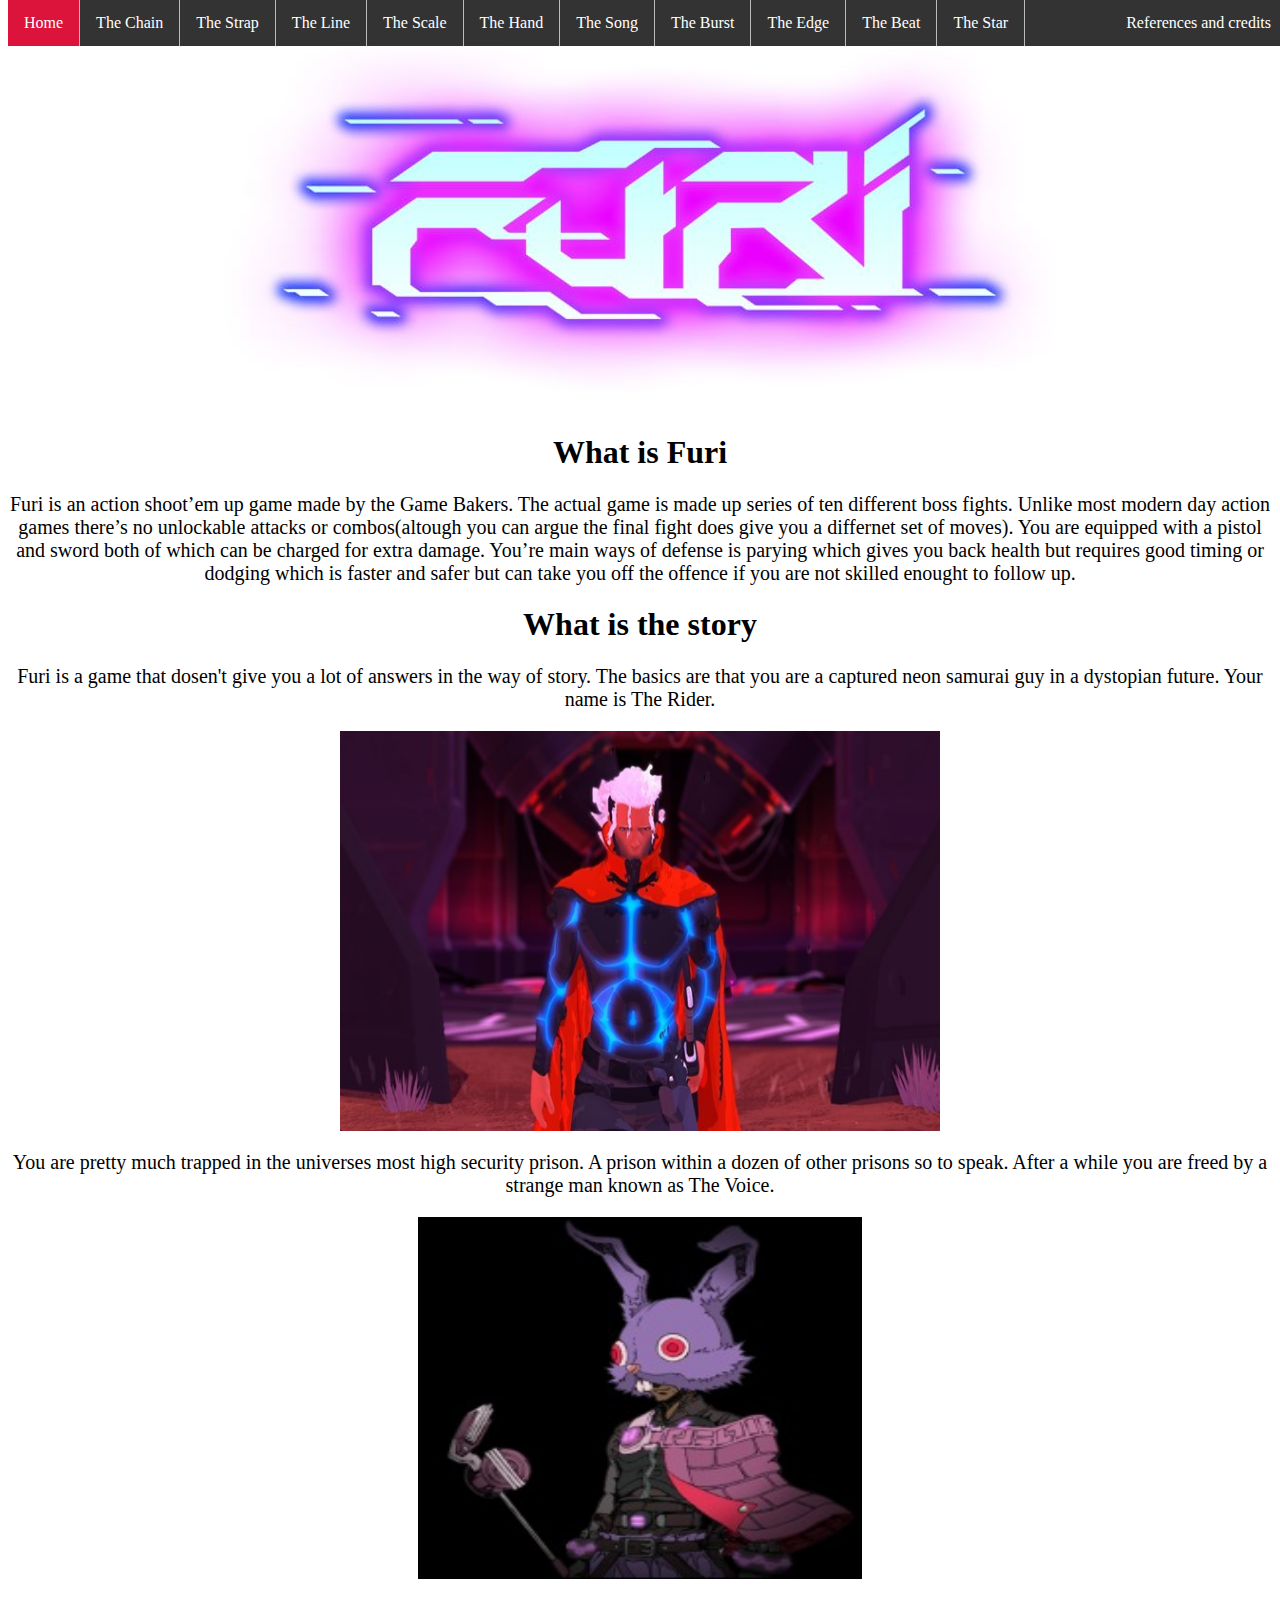
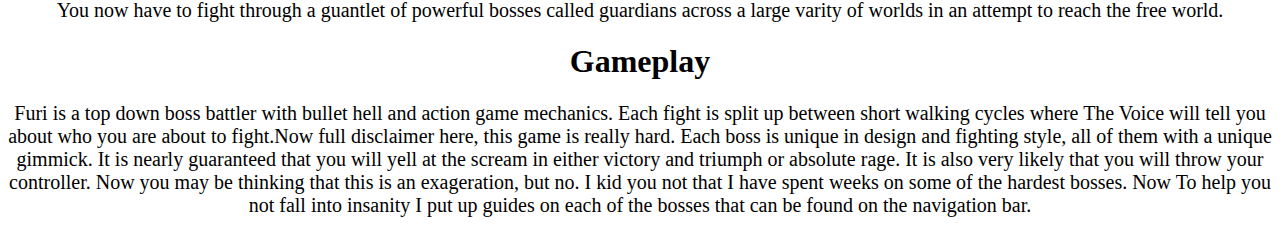
<file: basic.css/index.html>
<!doctype html>
<html>
   <head>
		<meta charset="UTF-8">
		<title>Furi</title>
		<link rel="stylesheet"href="website.css"type="text/css">
   </head>
   <body>
		<ul>
			<li><a class="active" href="index.html">Home</a></li>
			<li><a href="thechain.html">The Chain</a></li>
			<li><a href="thestrap.html">The Strap</a></li>
			<li><a href="theline.html">The Line</a></li>
			<li><a href="thescale.html">The Scale</a></li>
			<li><a href="thehand.html">The Hand</a></li>
			<li><a href="thesong.html">The Song</a></li>
			<li><a href="theburst.html">The Burst</a></li>
			<li><a href="theedge.html">The Edge</a></li>
			<li><a href="thebeat.html">The Beat</a></li>
			<li><a href="thestar.html">The Star</a></li>
			<li id="float"><a href="refernces.html">References and credits</a></li>
		</ul>	
		<p>
		<img class="center" src="images/titlelogo.jpg">
		</p>
		<h1> What is Furi</h1>
		<p> 
		Furi is an action shoot&rsquo;em up game made by the Game Bakers. The actual game is made up series of ten different boss fights. Unlike most modern day action games there&rsquo;s no unlockable attacks or combos&#40;altough you can argue the final fight does give you a differnet set of moves&#41;. You are equipped with a pistol and sword both of which can be charged for extra damage. You&rsquo;re main ways of defense is parying which gives you back health but requires good timing or dodging which is faster and safer but can take you off the offence if you are not skilled enought to follow up. 
		</p>
		<h1> What is the story</h1>
		<p> 
		Furi is a game that dosen't give you a lot of answers in the way of story. The basics are that you are a captured neon samurai guy in a dystopian future. Your name is The Rider.
		</p>
		<img class="center" src="images/therider.jpg" width="600" height="400" alt="The Rider is a regular sized man with white hair and tanned skin. He has a large red cape pinned together at the neck. Everything except his hands,feet and head are most likely robotic and glow with energy depending on your condition. He has a large katana strapped at his waist and large baggy black pants">
		<p>
		You are pretty much trapped in the universes most high security prison. A prison within a dozen of other prisons so to speak. After a while you are freed by a strange man known as The Voice.
		</p>
		<img class="center" src="images/thevoice.jpg" width="444" height="362" alt="The Voice is a very short man who wears a giant purple rabbit head that covers his head. His body and clothes are exactly like Rider except his pants and cape is purple and his cape only covers his left shoulder. He carries a large microphone with him everywhere">
		<p>
		You now have to fight through a guantlet of powerful bosses called guardians across a large varity of worlds in an attempt to reach the free world.
		</P>
		<h1>Gameplay</h1>
		<p>
		Furi is a top down boss battler with bullet hell and action game mechanics. Each fight is split up between short walking cycles where The Voice will tell you about who you are about to fight.Now full disclaimer here, this game is really hard. Each boss is unique in design and fighting style, all of them with a unique gimmick. It is nearly guaranteed that you will yell at the scream in either victory and triumph or absolute rage. It is also very likely that you will throw your controller. Now you may be thinking that this is an exageration, but no. I kid you not that I have spent weeks on some of the hardest bosses. Now To help you not fall into insanity I put up guides on each of the bosses that can be found on the navigation bar. 
		</p>
   </body>
</html>
</file>
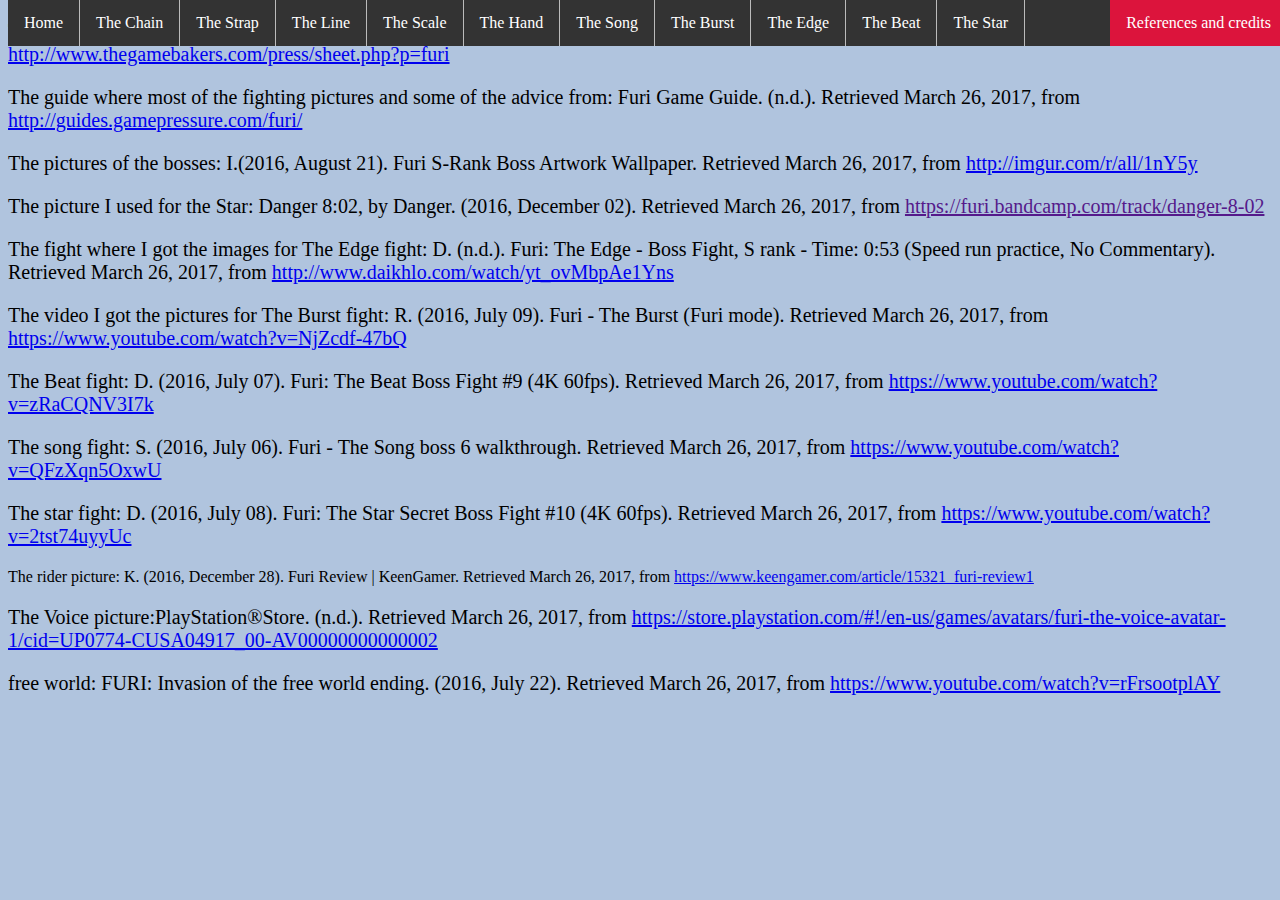
<file: basic.css/refernces.html>
<!doctype html>
<html>
   <head>
		<meta charset="UTF-8">
		<title>Furi</title>
		<link rel="stylesheet"href="website3.css"type="text/css">
   </head>
   <body>
		<ul style="list-style-type:none">
			<li><a href="index.html">Home</a></li>
			<li><a href="thechain.html">The Chain</a></li>
			<li><a href="thestrap.html">The Strap</a></li>
			<li><a href="theline.html">The Line</a></li>
			<li><a href="thescale.html">The Scale</a></li>
			<li><a href="thehand.html">The Hand</a></li>
			<li><a href="thesong.html">The Song</a></li>
			<li><a href="theburst.html">The Burst</a></li>
			<li><a href="theedge.html">The Edge</a></li>
			<li><a href="thebeat.html">The Beat</a></li>
			<li><a href="thestar.html">The Star</a></li>
			<li id="float"><a class="active" href="refernces.html">References and credits</a></li>
		</ul>
		<p>
		The official website for Furi and the site some of the gifs came from: (n.d.). Retrieved March 26, 2017, from <a href="http://www.thegamebakers.com/press/sheet.php?p=furi">http://www.thegamebakers.com/press/sheet.php?p=furi</a>
		</p>
		<p>
		The guide where most of the fighting pictures and some of the advice from: Furi Game Guide. (n.d.). Retrieved March 26, 2017, from <a href="http://guides.gamepressure.com/furi/">http://guides.gamepressure.com/furi/</a>
		</p>
		<p>
		The pictures of the bosses: I.(2016, August 21). Furi S-Rank Boss Artwork Wallpaper. Retrieved March 26, 2017, from <a href="http://imgur.com/r/all/1nY5y">http://imgur.com/r/all/1nY5y</a>
		</p>
		<p>
		The picture I used for the Star: Danger 8:02, by Danger. (2016, December 02). Retrieved March 26, 2017, from <a href "https://furi.bandcamp.com/track/danger-8-02">https://furi.bandcamp.com/track/danger-8-02</a>
		</p>
		<p>
		The fight where I got the images for The Edge fight: D. (n.d.). Furi: The Edge - Boss Fight, S rank - Time: 0:53 (Speed run practice, No Commentary). Retrieved March 26, 2017, from <a href="http://www.daikhlo.com/watch/yt_ovMbpAe1Yns">http://www.daikhlo.com/watch/yt_ovMbpAe1Yns</a>
		</p>
		<p>
		The video I got the pictures for The Burst fight: R. (2016, July 09). Furi - The Burst (Furi mode). Retrieved March 26, 2017, from <a href="https://www.youtube.com/watch?v=NjZcdf-47bQ">https://www.youtube.com/watch?v=NjZcdf-47bQ</a>
		</p>
		<p>
		The Beat fight: D. (2016, July 07). Furi: The Beat Boss Fight #9 (4K 60fps). Retrieved March 26, 2017, from <a href="https://www.youtube.com/watch?v=zRaCQNV3I7k">https://www.youtube.com/watch?v=zRaCQNV3I7k</a>
		</p>
		<p>
		The song fight: S. (2016, July 06). Furi - The Song boss 6 walkthrough. Retrieved March 26, 2017, from <a href="https://www.youtube.com/watch?v=QFzXqn5OxwU">https://www.youtube.com/watch?v=QFzXqn5OxwU</a>
		</p>
		<p>
		The star fight: D. (2016, July 08). Furi: The Star Secret Boss Fight #10 (4K 60fps). Retrieved March 26, 2017, from <a href="https://www.youtube.com/watch?v=2tst74uyyUc">https://www.youtube.com/watch?v=2tst74uyyUc</a>
		</p>
		The rider picture: K. (2016, December 28). Furi Review | KeenGamer. Retrieved March 26, 2017, from <a href="https://www.keengamer.com/article/15321_furi-review1">https://www.keengamer.com/article/15321_furi-review1</a>
		</p>
		<p>
		The Voice picture:PlayStation®Store. (n.d.). Retrieved March 26, 2017, from <a href="https://store.playstation.com/#!/en-us/games/avatars/furi-the-voice-avatar-1/cid=UP0774-CUSA04917_00-AV00000000000002">https://store.playstation.com/#!/en-us/games/avatars/furi-the-voice-avatar-1/cid=UP0774-CUSA04917_00-AV00000000000002</a>
		</p>
		<p>
		free world: FURI: Invasion of the free world ending. (2016, July 22). Retrieved March 26, 2017, from <a href="https://www.youtube.com/watch?v=rFrsootplAY">https://www.youtube.com/watch?v=rFrsootplAY</a>
		</p>
		<!--I decided to not put the links in a list as it would conflict with the Nav bar formatting-->
   </body>
</html>
</file>
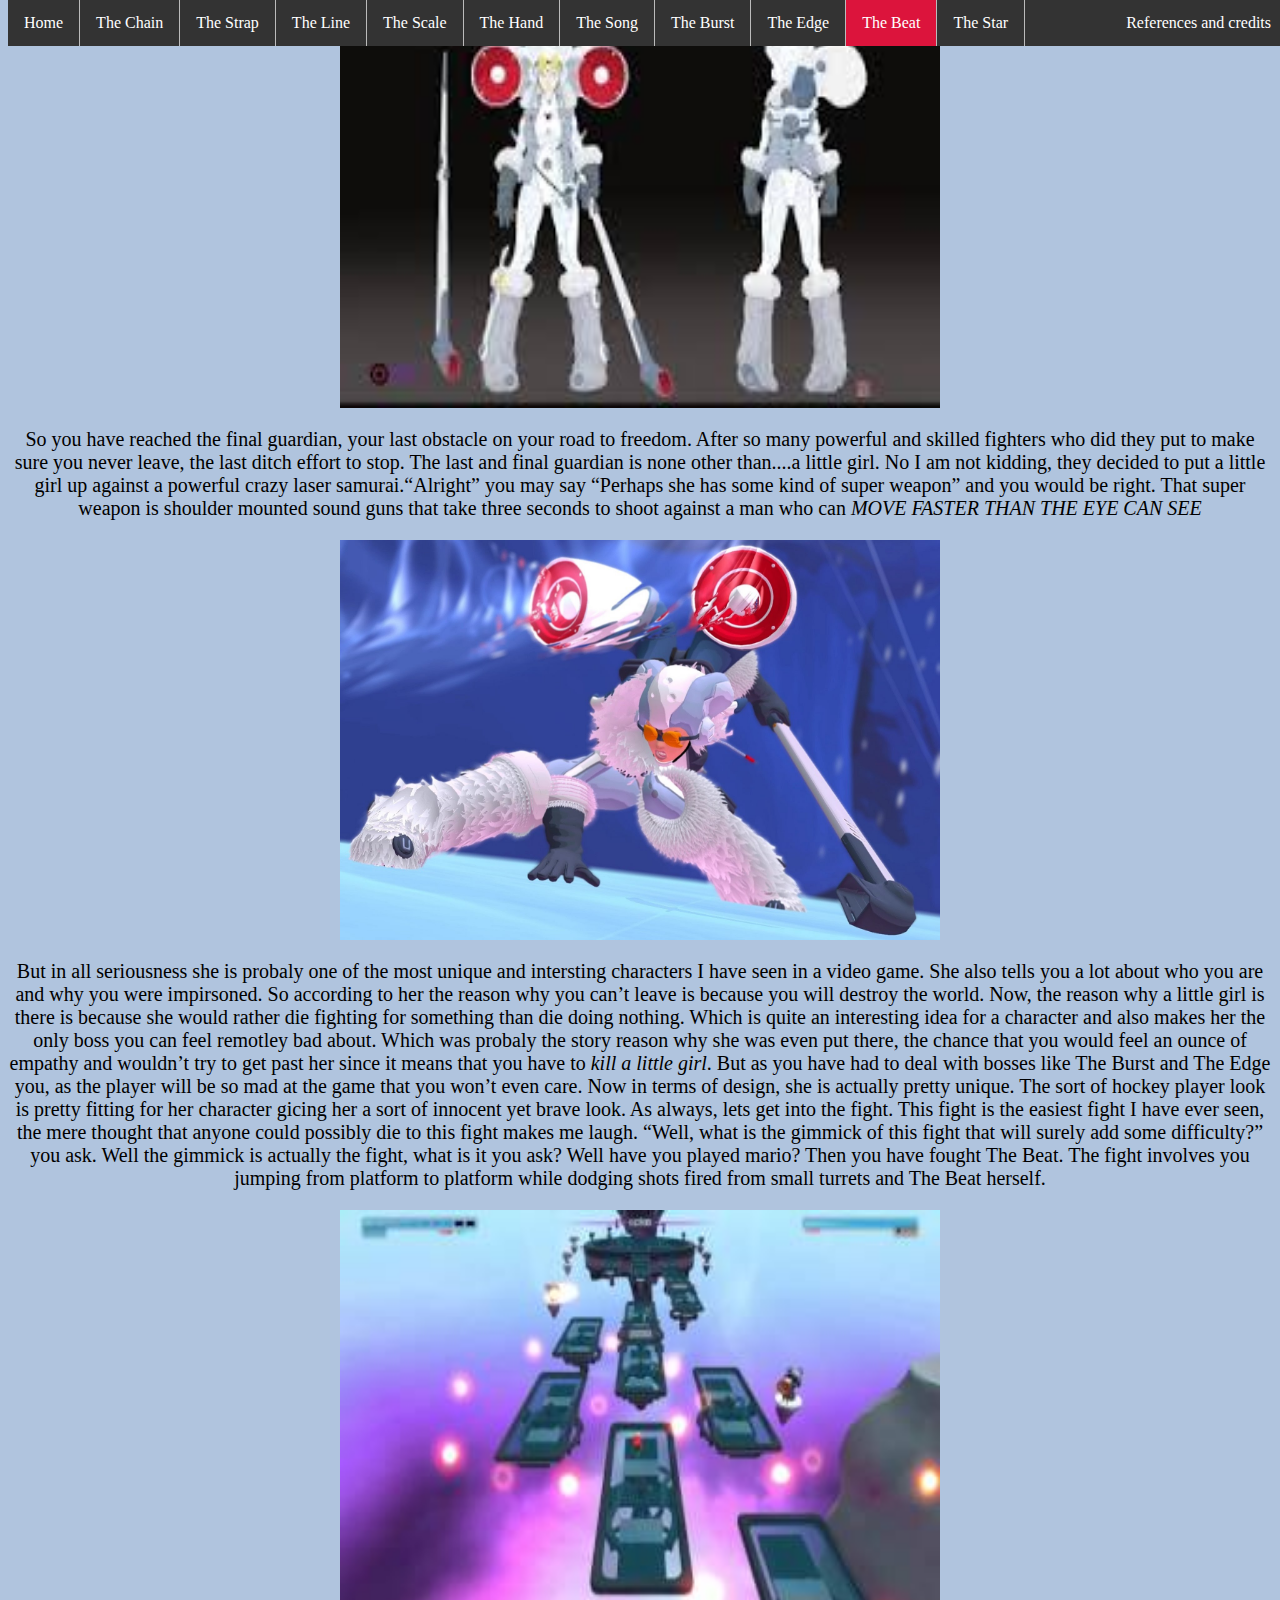
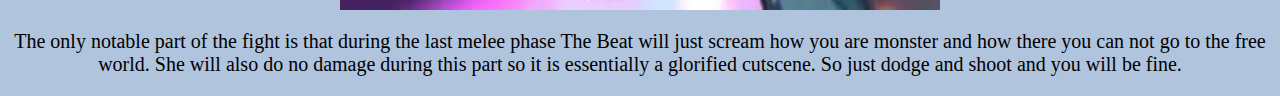
<file: basic.css/thebeat.html>
<!doctype html>
<html>
   <head>
		<meta charset="UTF-8">
		<title>Furi</title>
		<link rel="stylesheet"href="website2.css"type="text/css">
   </head>
   <body>
		<ul style="list-style-type:none">
			<li><a href="index.html">Home</a></li>
			<li><a href="thechain.html">The Chain</a></li>
			<li><a href="thestrap.html">The Strap</a></li>
			<li><a href="theline.html">The Line</a></li>
			<li><a href="thescale.html">The Scale</a></li>
			<li><a href="thehand.html">The Hand</a></li>
			<li><a href="thesong.html">The Song</a></li>
			<li><a href="theburst.html">The Burst</a></li>
			<li><a href="theedge.html">The Edge</a></li>
			<li><a class="active"href="thebeat.html">The Beat</a></li>
			<li><a href="thestar.html">The Star</a></li>
			<li id="float"><a href="refernces.html">References and credits</a></li>
		</ul>
		<img class="center" src="images/thebeat.jpg" width="600" height="400">
		<p>
		So you have reached the final guardian, your last obstacle on your road to freedom. After so many powerful and skilled fighters who did they put to make sure you never leave, the last ditch effort to stop. The last and final guardian is none other than....a little girl. No I am not kidding, they decided to put a little girl up against a powerful crazy laser samurai.&ldquo;Alright&rdquo; you may say &ldquo;Perhaps she has some kind of super weapon&rdquo; and you would be right. That super weapon is shoulder mounted sound guns that take three seconds to shoot against a man who can <i>MOVE FASTER THAN THE EYE CAN SEE</i>
		</p>
		<img class="center" src="images/thebeatsound.jpg" width="600" height="400">
		<p>
		But in all seriousness she is probaly one of the most unique and intersting characters I have seen in a video game. She also tells you a lot about who you are and why you were impirsoned. So according to her the reason why you can&rsquo;t leave is because you will destroy the world. Now, the reason why a little girl is there is because she would rather die fighting for something than die doing nothing. Which is quite an interesting idea for a character and also makes her the only boss you can feel remotley bad about. Which was probaly the story reason why she was even put there, the chance that you would feel an ounce of empathy and wouldn&rsquo;t try to get past her since it means that you have to <i>kill a little girl</i>. But as you have had to deal with bosses like The Burst and The Edge you, as the player will be so mad at the game that you won&rsquo;t even care. Now in terms of design, she is actually pretty unique. The sort of hockey player look is pretty fitting for her character gicing her a sort of innocent yet brave look. As always, lets get into the fight. This fight is the easiest fight I have ever seen, the mere thought that anyone could possibly die to this fight makes me laugh. &ldquo;Well, what is the gimmick of this fight that will surely add some difficulty?&rdquo; you ask. Well the gimmick is actually the fight, what is it you ask? Well have you played mario? Then you have fought The Beat. The fight involves you jumping from platform to platform while dodging shots fired from small turrets and The Beat herself. 
		</p>
		<img class="center" src="images/thebeatplat.jpg" width="600" height="400">
		<p>
		The only notable part of the fight is that during the last melee phase The Beat will just scream how you are monster and how there you can not go to the free world. She will also do no damage during this part so it is essentially a glorified cutscene. So just dodge and shoot and you will be fine.
		</p>
	</body>
</html>
</file>
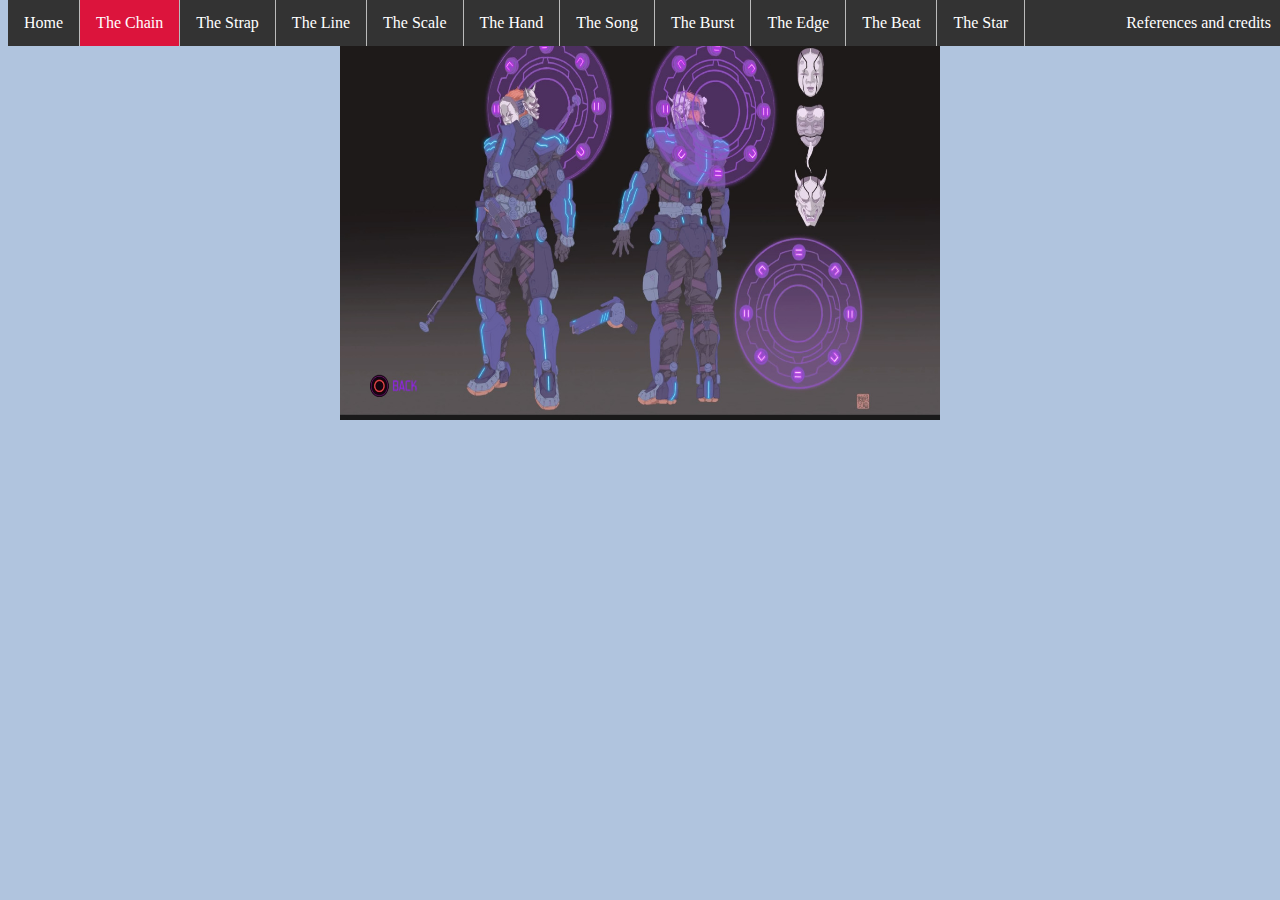
<file: basic.css/thechain.html>
<!doctype html>
<html>
   <head>
		<meta charset="UTF-8">
		<title>Furi</title>
		<link rel="stylesheet"href="website2.css"type="text/css">
   </head>
   <body>
		<ul style="list-style-type:none">
			<li><a href="index.html">Home</a></li>
			<li><a class="active" href="thechain.html">The Chain</a></li>
			<li><a href="thestrap.html">The Strap</a></li>
			<li><a href="theline.html">The Line</a></li>
			<li><a href="thescale.html">The Scale</a></li>
			<li><a href="thehand.html">The Hand</a></li>
			<li><a href="thesong.html">The Song</a></li>
			<li><a href="theburst.html">The Burst</a></li>
			<li><a href="theedge.html">The Edge</a></li>
			<li><a href="thebeat.html">The Beat</a></li>
			<li><a href="thestar.html">The Star</a></li>
			<li id="float"><a href="refernces.html">References and credits</a></li>
		</ul>
		<p>
		<img class="center"  src="images/thechain.jpg" width="600" height="400"><img class="center" 
		Now first of all, I absolutely love The Chain&rsquo;s design. The mask design is absolutely amazing and he has a great imposing design fitting for a warden. Now that is out of the way, lets get on to the fight and I&rsquo;m going to be brutally honest. You have to be really bad at the game to lose to him on regular difficulty.&ldquo;Why?&rdquo;you may ask. It is because he is the tutorial boss, which means the game litterally tells you exactly how to fight him. So the only advice I can give is to pay attention and don&rsquo;t get greedy and die stupidly. That and his attack are pretty much what you would expect, he hits you with his sword and shoots you with a pistol. I will, however, talk about his story. He is the person responsible for keeping you locked up and has subjected you to shock torture the entire time.When The Voice freesyou he stands between you and your freedom, determined to stop you from leaving one way or another.
		</p>
		<!--This is the only boss I will not explain in depth due to its simplicity-->
	</body>
<html>
</file>
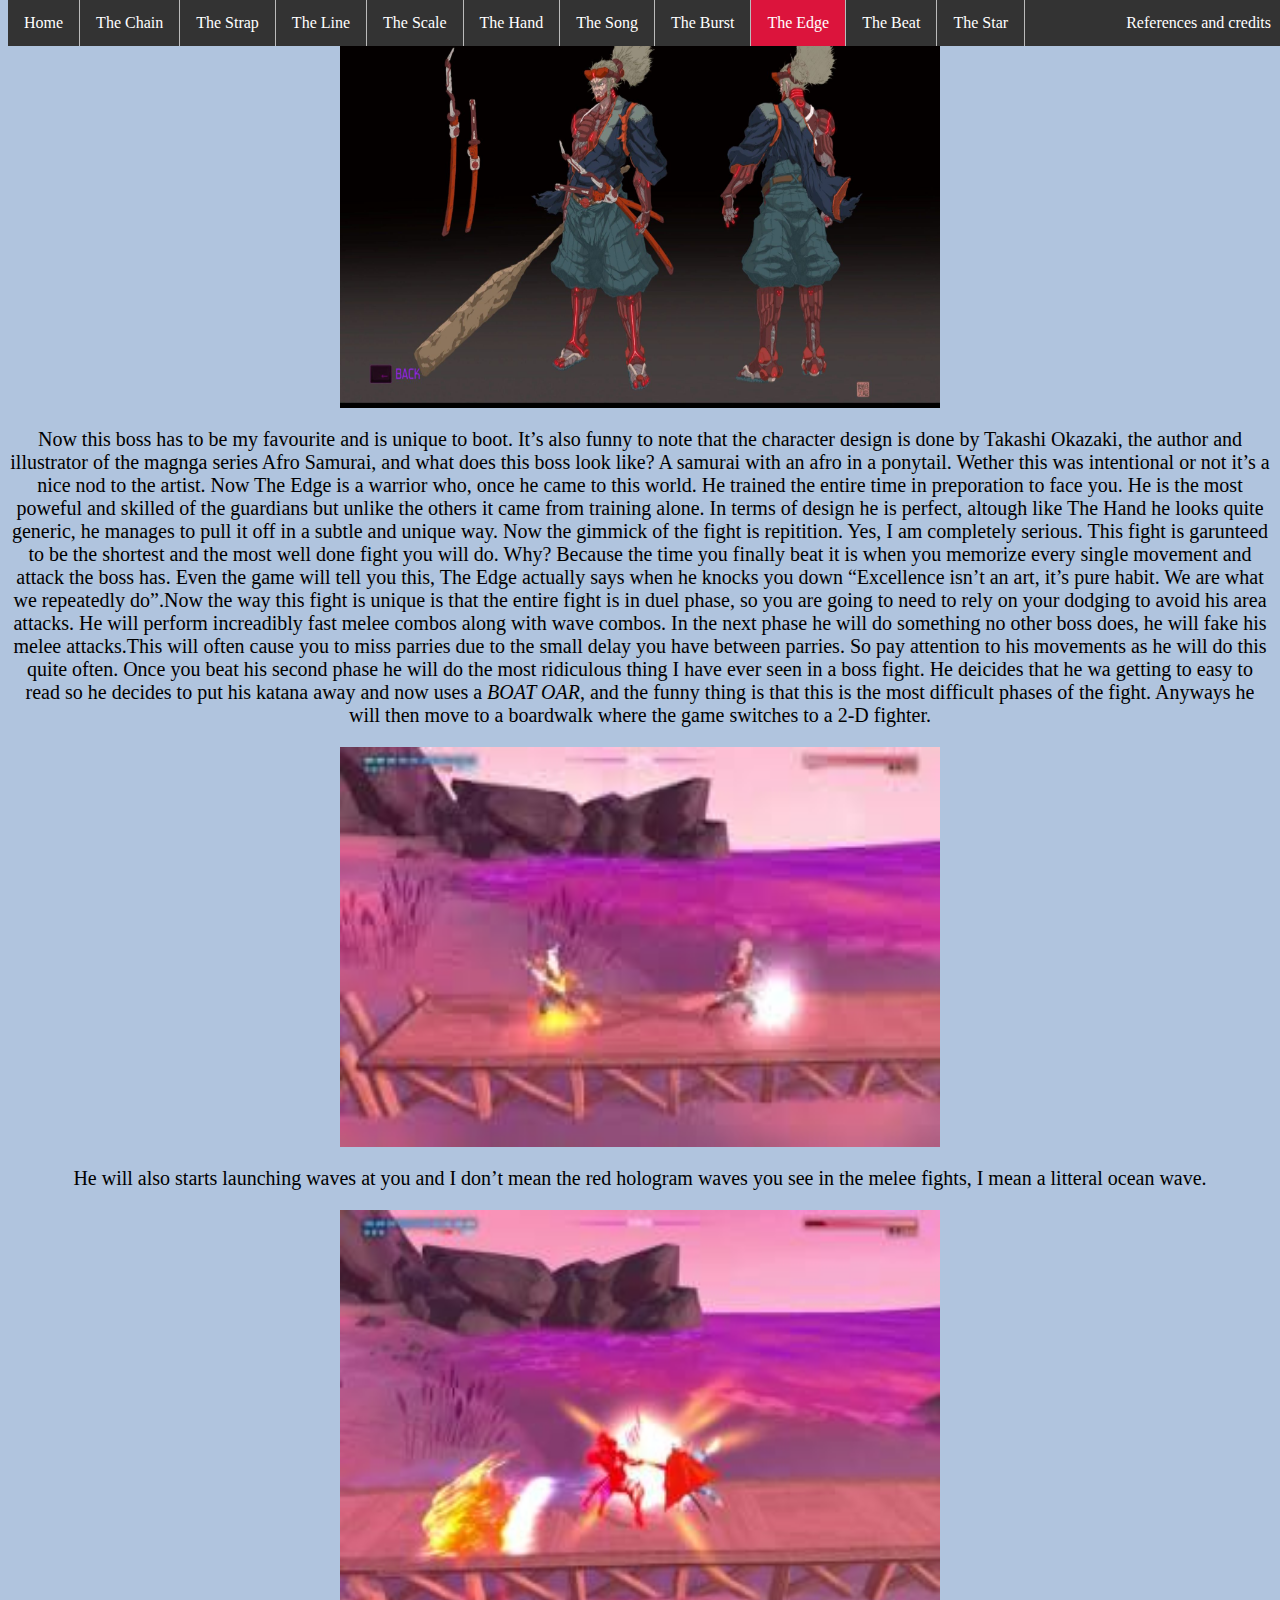
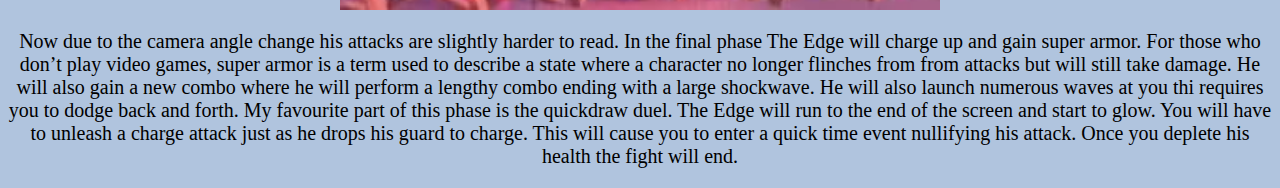
<file: basic.css/theedge.html>
<!doctype html>
<html>
   <head>
		<meta charset="UTF-8">
		<title>Furi</title>
		<link rel="stylesheet"href="website2.css"type="text/css">
   </head>
   <body>
		<ul style="list-style-type:none">
			<li><a href="index.html">Home</a></li>
			<li><a href="thechain.html">The Chain</a></li>
			<li><a href="thestrap.html">The Strap</a></li>
			<li><a href="theline.html">The Line</a></li>
			<li><a href="thescale.html">The Scale</a></li>
			<li><a href="thehand.html">The Hand</a></li>
			<li><a href="thesong.html">The Song</a></li>
			<li><a href="theburst.html">The Burst</a></li>
			<li><a class="active" href="theedge.html">The Edge</a></li>
			<li><a href="thebeat.html">The Beat</a></li>
			<li><a href="thestar.html">The Star</a></li>
			<li id="float"><a href="refernces.html">References and credits</a></li>
		</ul>
		<img class="center"  src="images/theedge.jpg" width="600" height="400">
		<p>
		Now this boss has to be my favourite and is unique to boot. It&rsquo;s also funny to note that the character design is done by Takashi Okazaki, the author and illustrator of the magnga series Afro Samurai, and what does this boss look like&#63; A samurai with an afro in a ponytail. Wether this was intentional or not it&rsquo;s a nice nod to the artist. Now The Edge is a warrior who, once he came to this world. He trained the entire time in preporation to face you. He is the most poweful and skilled of the guardians but unlike the others it came from training alone. In terms of design he is perfect, altough like The Hand he looks quite generic, he manages to pull it off in a subtle and  unique way. Now the gimmick of the fight is repitition. Yes, I am completely serious. This fight is garunteed to be the shortest and the most well done fight you will do. Why&#63; Because the time you finally beat it is when you memorize every single movement and attack the boss has. Even the game will tell you this, The Edge actually says when he knocks you down &ldquo;Excellence isn&rsquo;t an art, it&rsquo;s pure habit. We are what we repeatedly do&rdquo;.Now the way this fight is unique is that the entire fight is in duel phase, so you are going to need to rely on your dodging to avoid his area attacks. He will perform increadibly fast melee combos along with wave combos. In the next phase he will do something no other boss does, he will fake his melee attacks.This will often cause you to miss parries due to the small delay you have between parries. So pay attention to his movements as he will do this quite often. Once you beat his second phase he will do the most ridiculous thing I have ever seen in a boss fight. He deicides that he wa getting to easy to read so he decides to put his katana away and now uses a <i>BOAT OAR</i>, and the funny thing is that this is the most difficult phases of the fight. Anyways he will then move to a boardwalk where the game switches to a 2-D fighter.  
		</p>
		<img class="center"  src="images/theedge2d.jpg" width="600" height="400">
		<p>
		He will also starts launching waves at you and I don&rsquo;t mean the red hologram waves you see in the melee fights, I mean a litteral ocean wave.
		</p>
		<img class="center"  src="images/theedgewave.jpg" width="600" height="400">
		<p>
		Now due to the camera angle change his attacks are slightly harder to read. In the final phase The Edge will charge up and gain super armor. For those who don&rsquo;t play video games, super armor is a term used to describe a state where a character no longer flinches from from attacks but will still take damage. He will also gain a new combo where he will perform a lengthy combo ending with a large shockwave. He will also launch numerous waves at you thi requires you to dodge back and forth. My favourite part of this phase is the quickdraw duel. The Edge will run to the end of the screen and start to glow. You will have to unleash a charge attack just as he drops his guard to charge. This will cause you to enter a quick time event nullifying his attack. Once you deplete his health the fight will end.
		</p>
	</body>
</html>
</file>
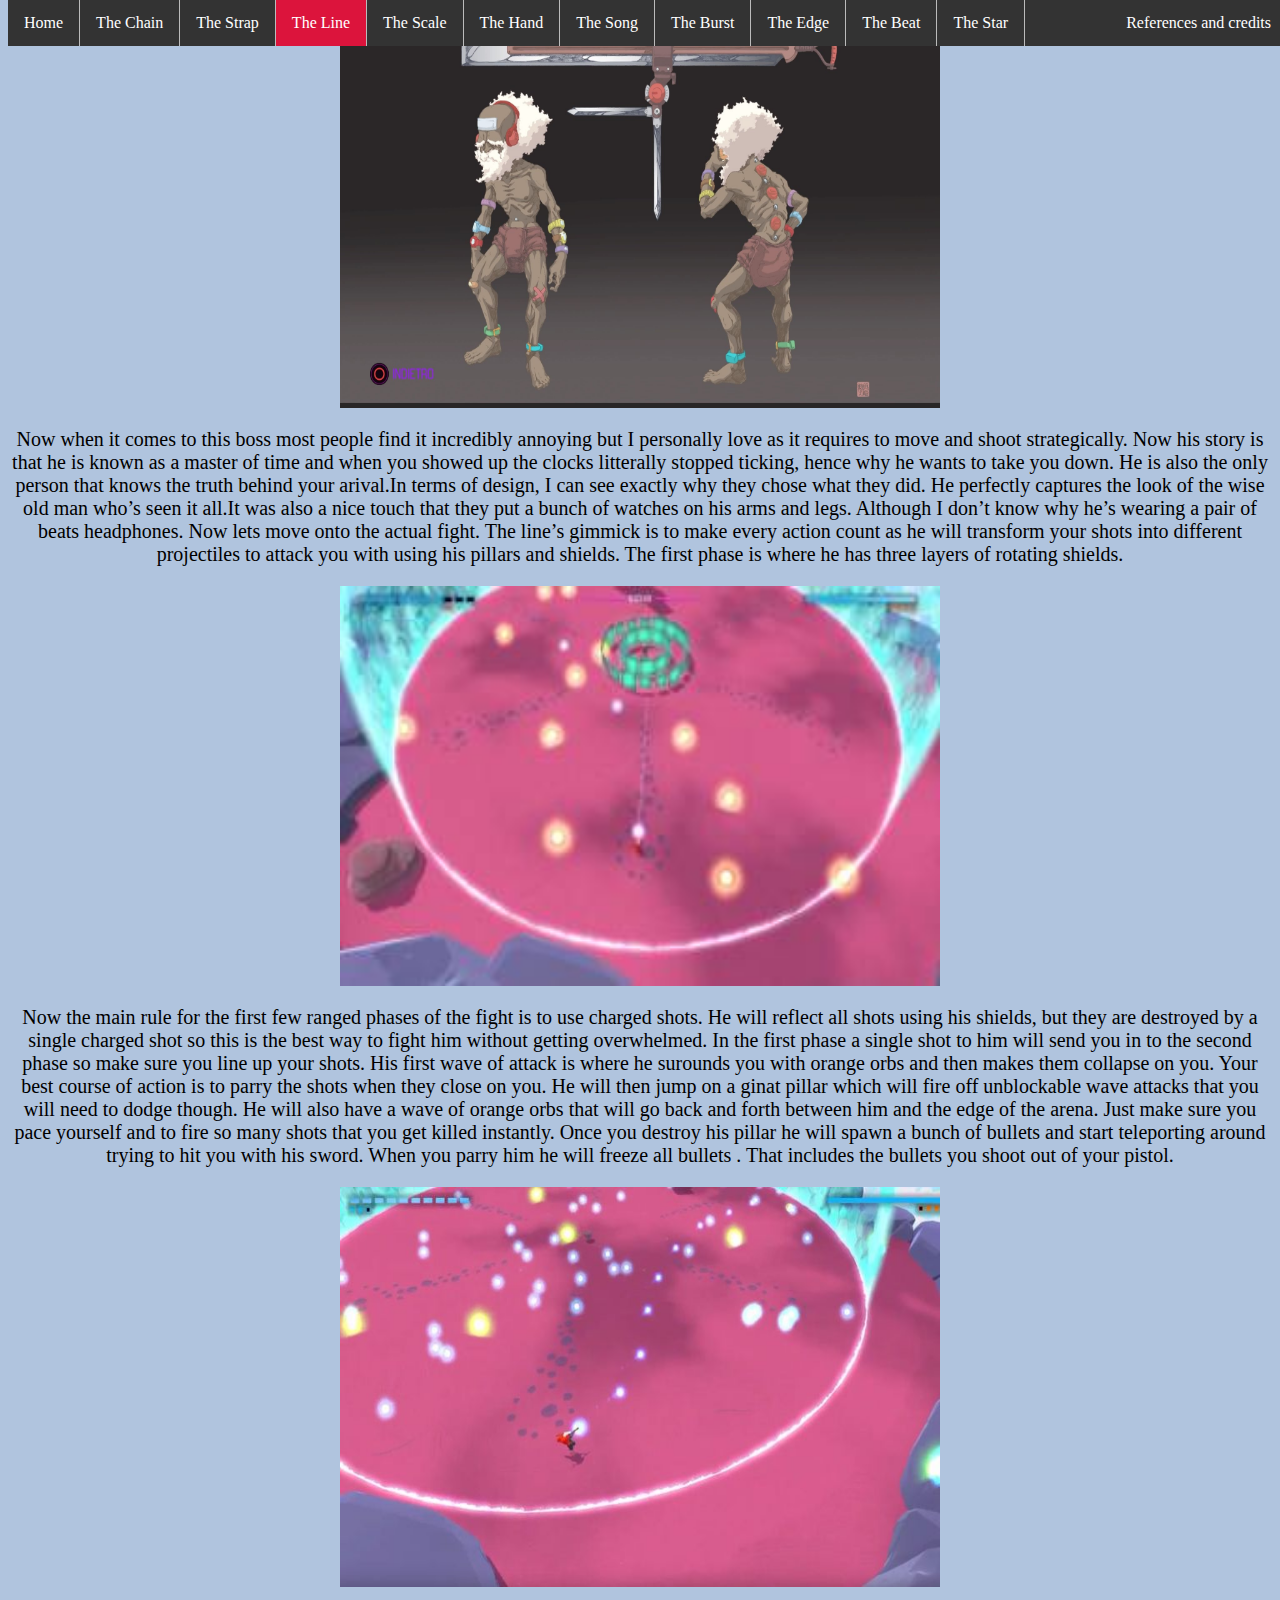
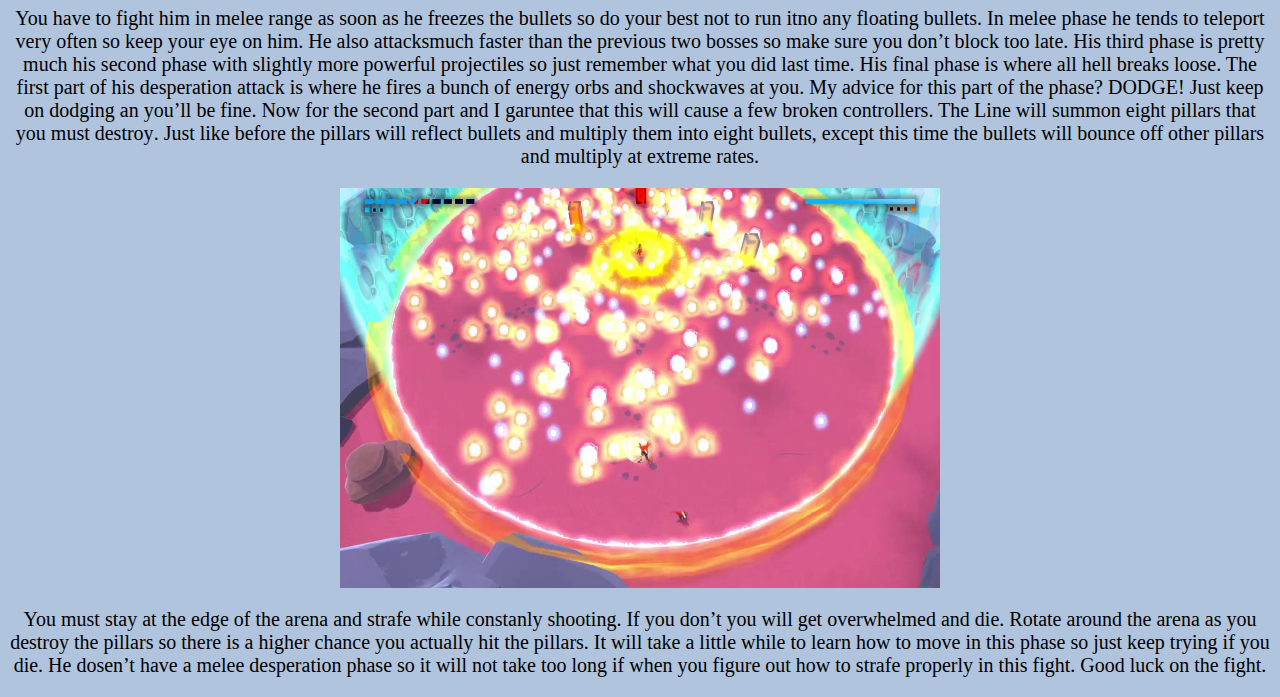
<file: basic.css/theline.html>
<!doctype html>
<html>
   <head>
		<meta charset="UTF-8">
		<title>Furi</title>
		<link rel="stylesheet"href="website2.css"type="text/css">
   </head>
   <body>
   <ul style="list-style-type:none">
			<li><a href="index.html">Home</a></li>
			<li><a href="thechain.html">The Chain</a></li>
			<li><a href="thestrap.html">The Strap</a></li>
			<li><a class="active" href="theline.html">The Line</a></li>
			<li><a href="thescale.html">The Scale</a></li>
			<li><a href="thehand.html">The Hand</a></li>
			<li><a href="thesong.html">The Song</a></li>
			<li><a href="theburst.html">The Burst</a></li>
			<li><a href="theedge.html">The Edge</a></li>
			<li><a href="thebeat.html">The Beat</a></li>
			<li><a href="thestar.html">The Star</a></li>
			<li id="float"><a href="refernces.html">References and credits</a></li>
		</ul>
		<img class="center"  src="images/theline.jpg" width="600" height="400">
		<p>
		Now when it comes to this boss most people find it incredibly annoying but I personally love as it requires to move and shoot strategically. Now his story is that he is known as a master of time and when you showed up the clocks litterally stopped ticking, hence why he wants to take you down. He is also the only person that knows the truth behind your arival.In terms of design, I can see exactly why they chose what they did. He perfectly captures the look of the wise old man who&rsquo;s seen it all.It was also a nice touch that they put a bunch of watches on his arms and legs. Although I don&rsquo;t know why he&rsquo;s wearing a pair of beats headphones. Now lets move onto the actual fight. The line&rsquo;s gimmick is to make every action count as he will transform your shots into different projectiles to attack you with using his pillars and shields. The first phase is where he has three layers of rotating shields. 
		</p>
		<img class="center"  src="images/thelineshield.jpg" width="600" height="400">
		<p>
		Now the main rule for the first few ranged phases of the fight is <b>to use charged shots</b>. He will reflect all shots using his shields, but <b>they are destroyed by a single charged shot</b> so this is the best way to fight him without getting overwhelmed. In the first phase a single shot to <b>him</b> will send you in to the second phase so make sure you line up your shots. His first wave of attack is where he surounds you with orange orbs and then makes them collapse on you. Your best course of action is to parry the shots when they close on you. He will then jump on a ginat pillar which will fire off  unblockable wave attacks that you will need to dodge though. He will also have a wave of orange orbs that will go back and  forth between him and the edge of the arena. Just make sure you pace yourself and to fire so many shots that you get killed instantly. Once you destroy his pillar he will spawn a bunch of bullets and start teleporting around trying to hit you with his sword. When you parry him he will freeze <b>all bullets </b>. That includes the bullets you shoot out of your pistol. 
		</p>
		<img class="center"  src="images/thelinefreeze.jpg" width="600" height="400">
		<p>
		You have to fight him in melee range as soon as he freezes the bullets so do your best not to run itno any floating bullets. In melee phase he tends to teleport very often so keep your eye on him. He also attacksmuch faster than the previous two bosses so make sure you don&rsquo;t block too late. His third phase is pretty much his second phase with slightly more powerful projectiles so just remember what you did last time. His final phase is where all hell breaks loose. The first part of his desperation attack is where he fires a bunch of energy orbs and shockwaves at you. My advice for this part of the phase? <b>DODGE</b>&#33; Just keep on dodging an you&rsquo;ll be fine. Now for the second part and I garuntee that this will cause a few broken controllers. The Line will summon eight pillars that <b>you must destroy</b>. Just like before the pillars will reflect bullets and multiply them into eight bullets, except this time the bullets will bounce off other pillars and multiply at extreme rates. 
		</p>
		<img class="center"  src="images/thelinefinal.jpg" width="600" height="400">
		<p>
		You must stay at the edge of the arena and strafe while constanly shooting. If you don&rsquo;t you will get overwhelmed and die. Rotate around the arena as you destroy the pillars so there is a higher chance you actually hit the pillars. It will take a little while to learn how to move in this phase so just keep trying if you die. He dosen&rsquo;t have a melee desperation phase so it will not take too long if when you figure out how to strafe properly in this fight. Good luck on the fight.
		</p>
   </body>
</html>
</file>
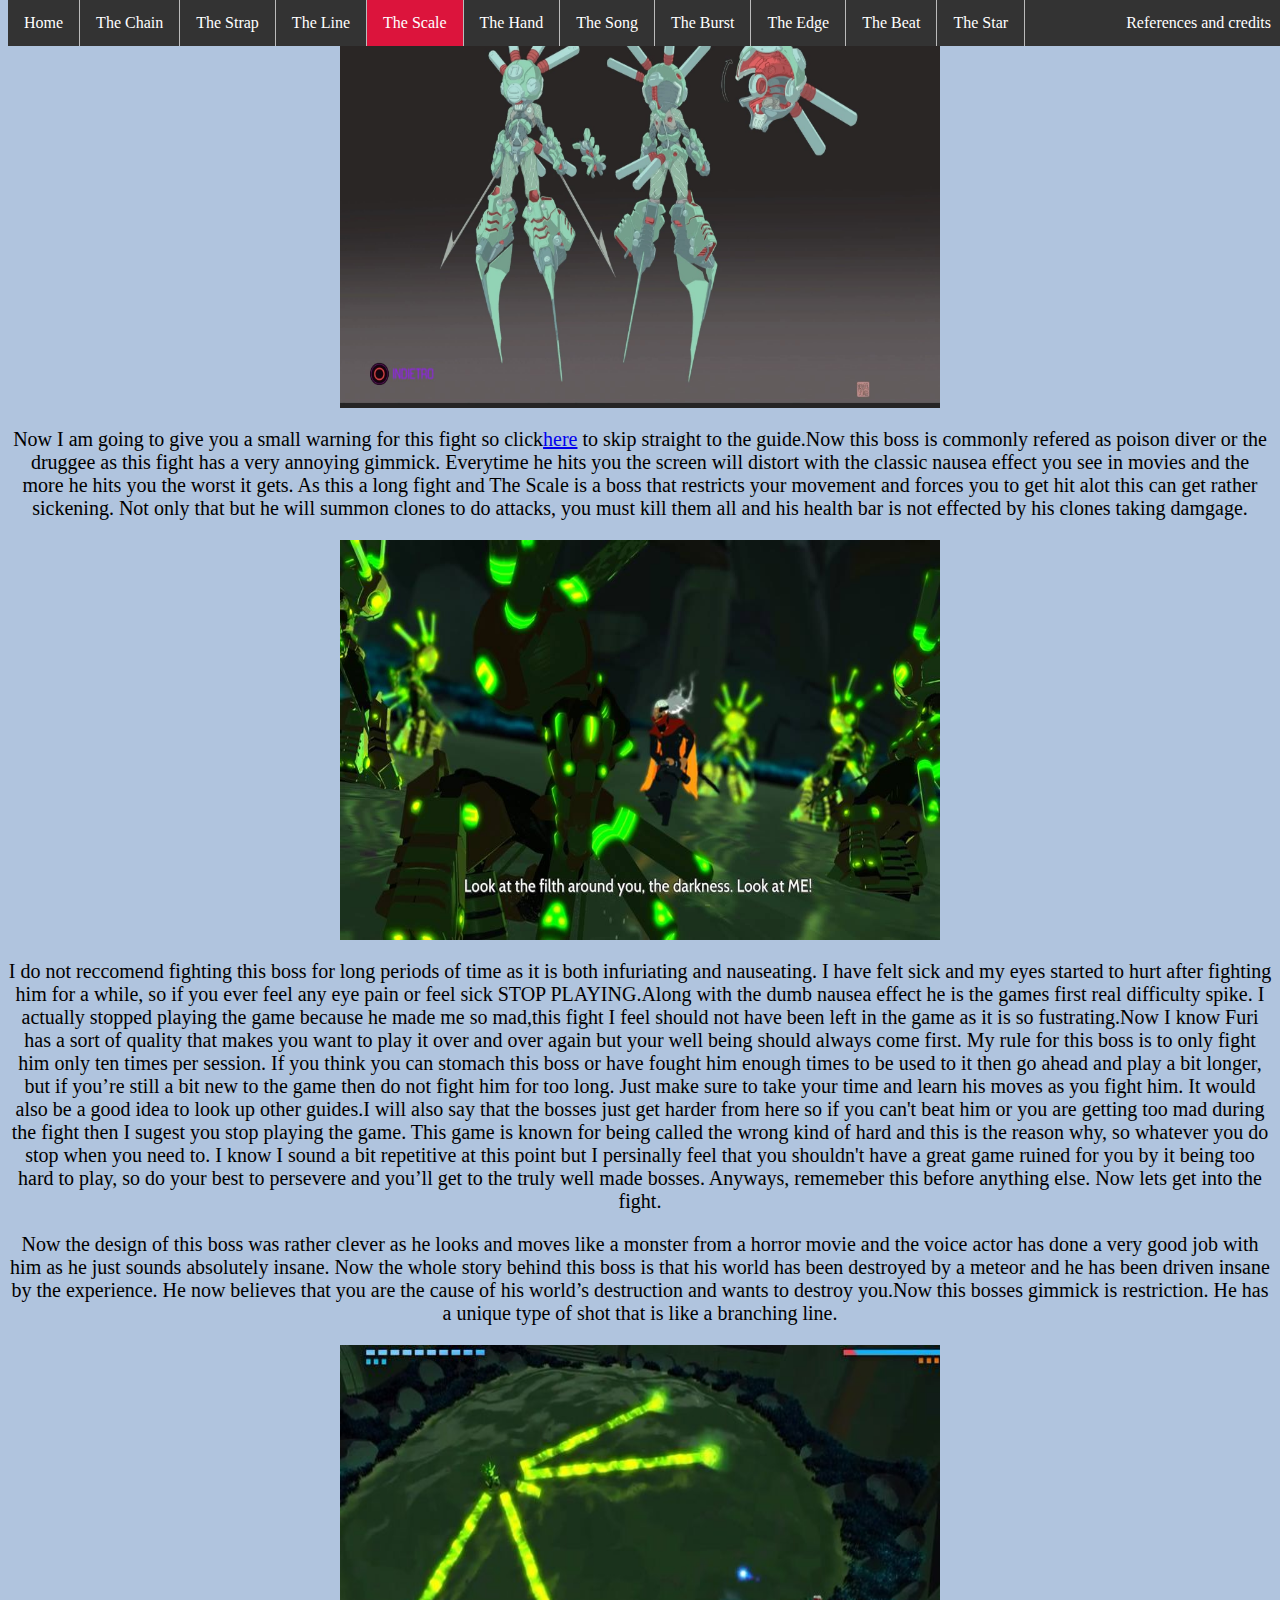
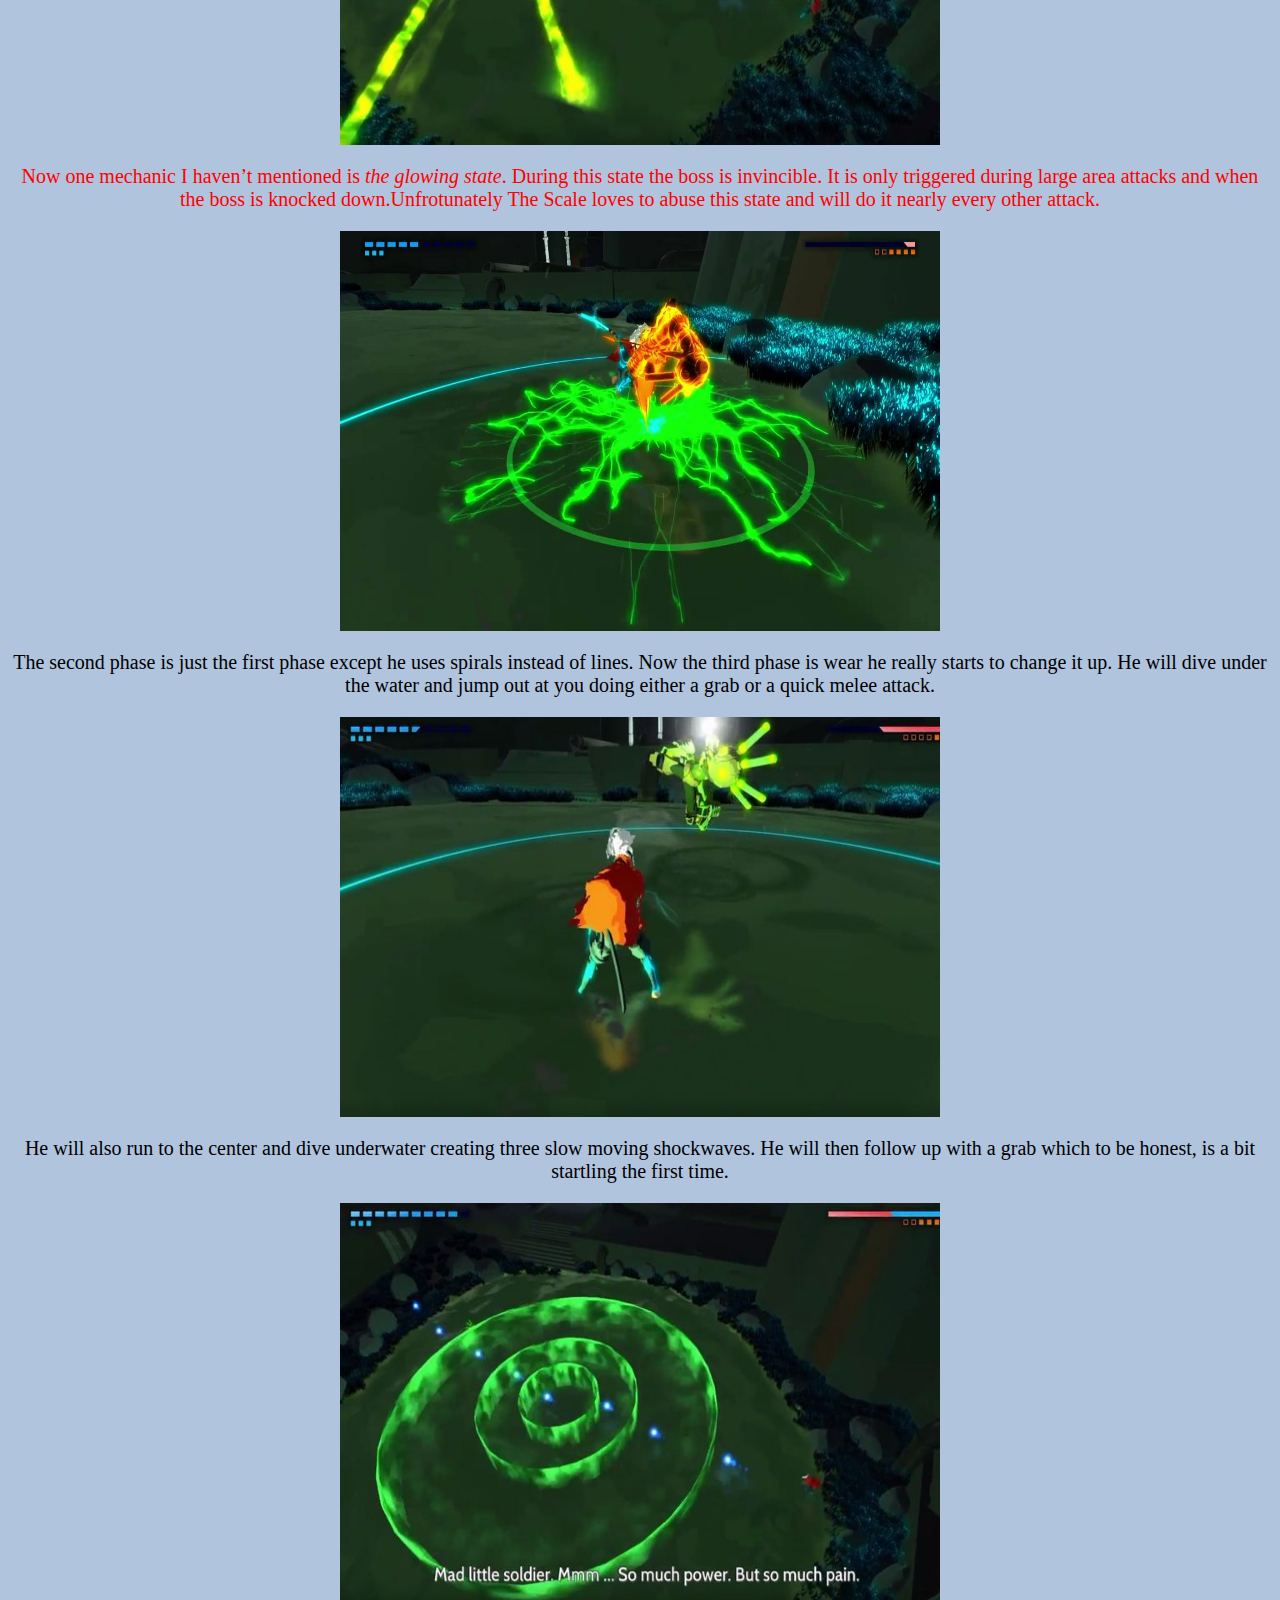
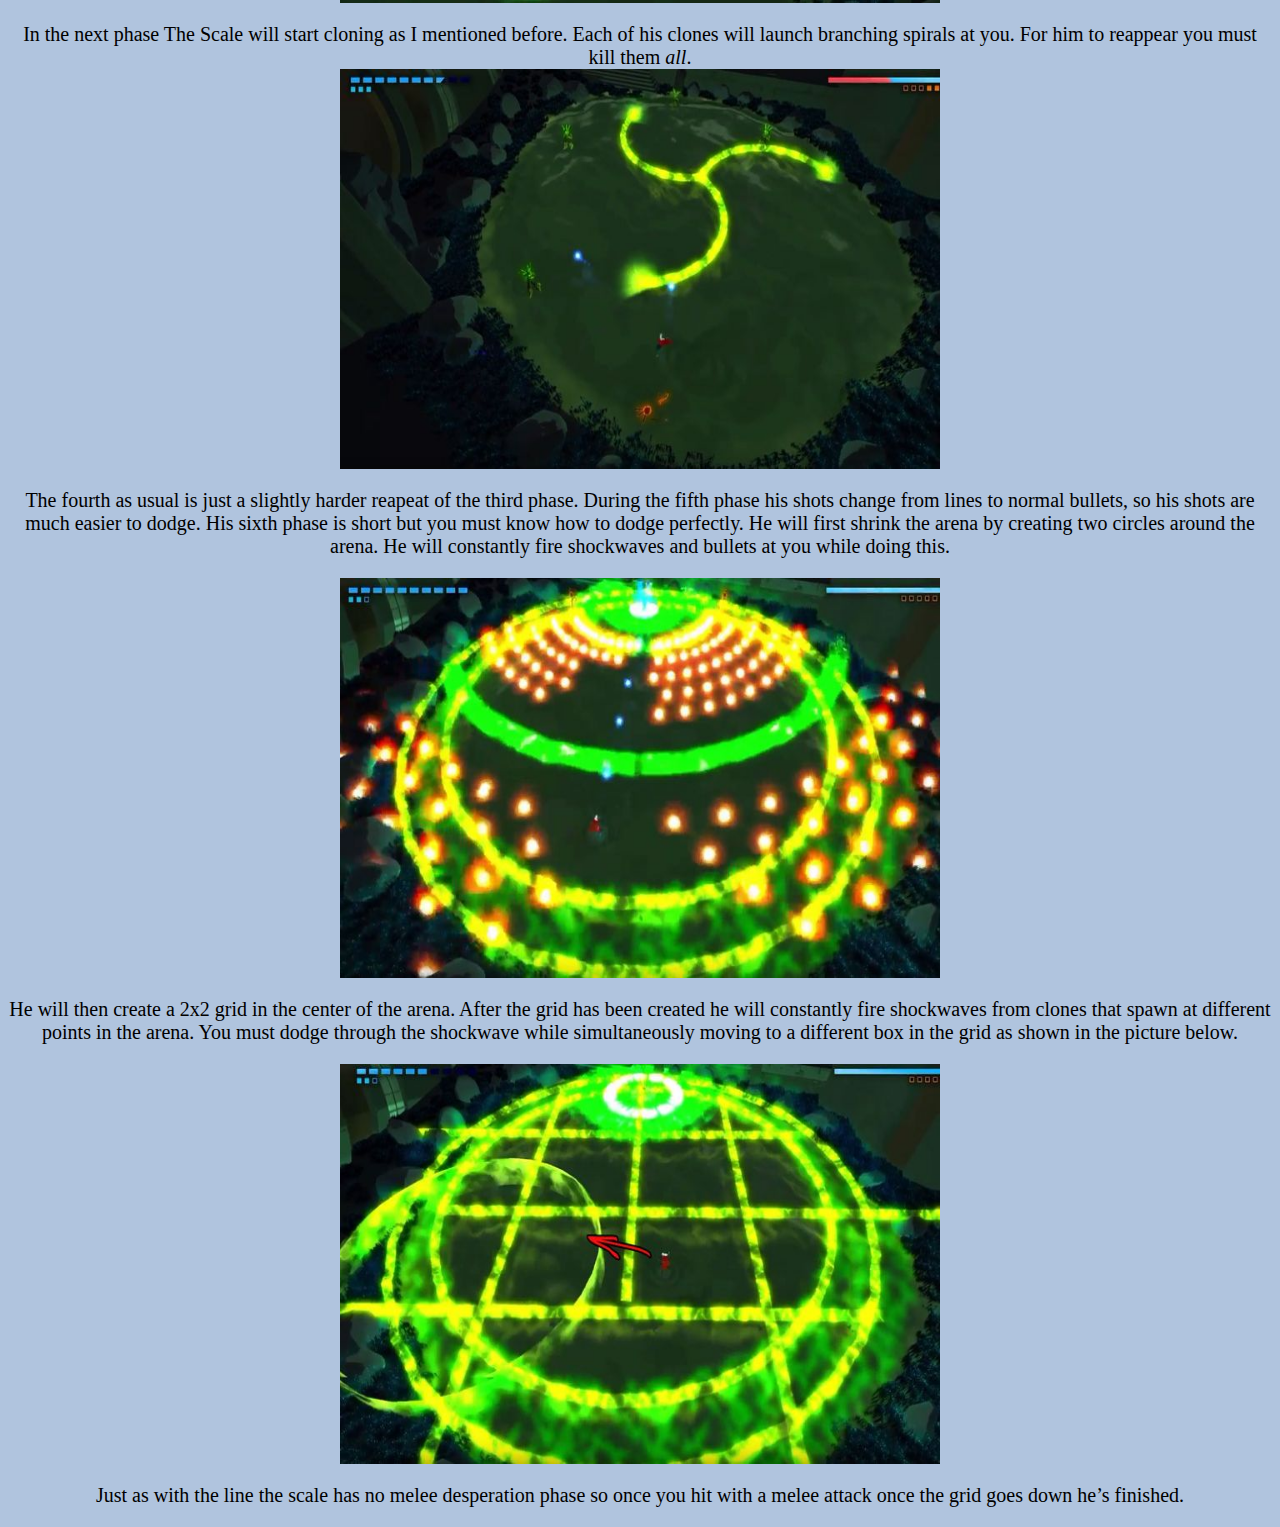
<file: basic.css/thescale.html>
<!doctype html>
<html>
   <head>
      <meta charset="UTF-8">
      <title>Furi</title>
      <link rel="stylesheet"href="website2.css"type="text/css">
   </head>
   <body>
		<ul style="list-style-type:none">
			<li><a href="index.html">Home</a></li>
			<li><a href="thechain.html">The Chain</a></li>
			<li><a href="thestrap.html">The Strap</a></li>
			<li><a href="theline.html">The Line</a></li>
			<li><a class="active"href="thescale.html">The Scale</a></li>
			<li><a href="thehand.html">The Hand</a></li>
			<li><a href="thesong.html">The Song</a></li>
			<li><a href="theburst.html">The Burst</a></li>
			<li><a href="theedge.html">The Edge</a></li>
			<li><a href="thebeat.html">The Beat</a></li>
			<li><a href="thestar.html">The Star</a></li>
			<li id="float"><a href="refernces.html">References and credits</a></li>
		</ul>
		<img class="center"  src="images/thescale.jpg" width="600" height="400">
		<p>
		Now I am going to give you a small warning for this fight so click<a href="#fight">here</a> to skip straight to the guide.Now this boss is commonly refered as poison diver or the druggee as this fight has a very annoying gimmick. Everytime he hits you the screen will distort with the classic nausea effect you see in movies and the more he hits you the worst it gets. As this a long fight and The Scale is a boss that restricts your movement and forces you to get hit alot this can get rather sickening. Not only that but he will summon clones to do attacks, you must kill them all and his health bar is not effected by his clones taking damgage.
		</p>
		<img class="center"  src="images/thescaleclones.jpg" width="600" height="400">
		<p>
		I do not reccomend fighting this boss for long periods of time as it is both infuriating and nauseating. I have felt sick and my eyes started to hurt after fighting him for a while, so if you ever feel any eye pain or feel sick <b>STOP PLAYING</b>.Along with the dumb nausea effect he is the games first real difficulty spike. I actually stopped playing the game because he made me so mad,this fight I feel should not have been left in the game as it is so fustrating.Now I know Furi has a sort of quality that makes you want to play it over and over again but your well being should always come first. My rule for this boss is to only fight him only <b>ten times per session</b>. If you think you can stomach this boss or have fought him enough times to be used to it then go ahead and play a bit longer, but if you&rsquo;re still a bit new to the game then do not fight him for too long. Just make sure to take your time and learn his moves as you fight him. It would also be a good idea to look up other guides.I will also say that the bosses just get harder from here so if you can't beat him or you are getting too mad during the fight then I sugest you stop playing the game. This game is known for being called the wrong kind of hard and this is the reason why, so whatever you do stop when you need to. I know I sound a bit repetitive at this point but I persinally feel that you shouldn't have a great game ruined for you by it being too hard to play, so do your best to persevere and you&rsquo;ll get to the truly well made bosses. Anyways, rememeber this before anything else. Now lets get into the fight.
		</p>
		<p id="fight">
		Now the design of this boss was rather clever as he looks and moves like a monster from a horror movie and the voice actor has done a very good job with him as he just sounds absolutely insane. Now the whole story behind this boss is that his world has been destroyed by a meteor and he has been driven insane by the experience. He now believes that you are the cause of his world&rsquo;s destruction and wants to destroy you.Now this bosses gimmick is restriction. He has a unique type of shot that is like a branching line.
		</p>
		<img class="center"  src="images/thescalebasic.jpg" width="600" height="400">
		<p id="armor">
		Now one mechanic I haven&rsquo;t mentioned is <i>the glowing state</i>. During this state the boss is invincible. It is only triggered during large area attacks and when the boss is knocked down.Unfrotunately The Scale loves to abuse this state and will do it nearly every other attack.
		</p>
		<img class="center"  src="images/thescaleorange.jpg" width="600" height="400">
		<p>
		The second phase is just the first phase except he uses spirals instead of lines. Now the third phase is wear he really starts to change it up. He will dive under the water and jump out at you doing either a grab or a quick melee attack.
		</p>
		<img class="center"  src="images/thescaledive.jpg" width="600" height="400">
		<p>
		He will also run to the center and dive underwater creating three slow moving shockwaves. He will then follow up with a grab which to be honest, is a bit startling the first time.
		</p>
		<img class="center"  src="images/thescaleshockwave.jpg" width="600" height="400">
		<p>
		In the next phase The Scale will start cloning as I mentioned before. Each of his clones will launch branching spirals at you. For him to reappear you must kill them <i>all</i>.
		<img class="center"  src="images/thescaleclonea.jpg" width="600" height="400">
		<p>
		The fourth as usual is just a slightly harder reapeat of the third phase. During the fifth phase his shots change from lines to normal bullets, so his shots are much easier to dodge. His sixth phase is short but you must know how to dodge perfectly. He will first shrink the arena by creating two circles around the arena. He will constantly fire shockwaves and bullets at you while doing this.
		</p>
		<img class="center"  src="images/thescaleshrink.jpg" width="600" height="400">
		<p>
		He will then create a 2x2 grid in the center of the arena. After the grid has been created he will constantly fire shockwaves from clones that spawn at different points in the arena. You must dodge through the shockwave while simultaneously moving to a different box in the grid as shown in the picture below.
		</p>
		<img class="center"  src="images/thescalegrid.jpg" width="600" height="400">
		<p>
		Just as with the line the scale has no melee desperation phase so once you hit with a melee attack once the grid goes down he&rsquo;s finished.
		</p>
		<!--Many of the pictures are bad quality due to the nausea effect during the fight -->
   </body>
</html>
</file>
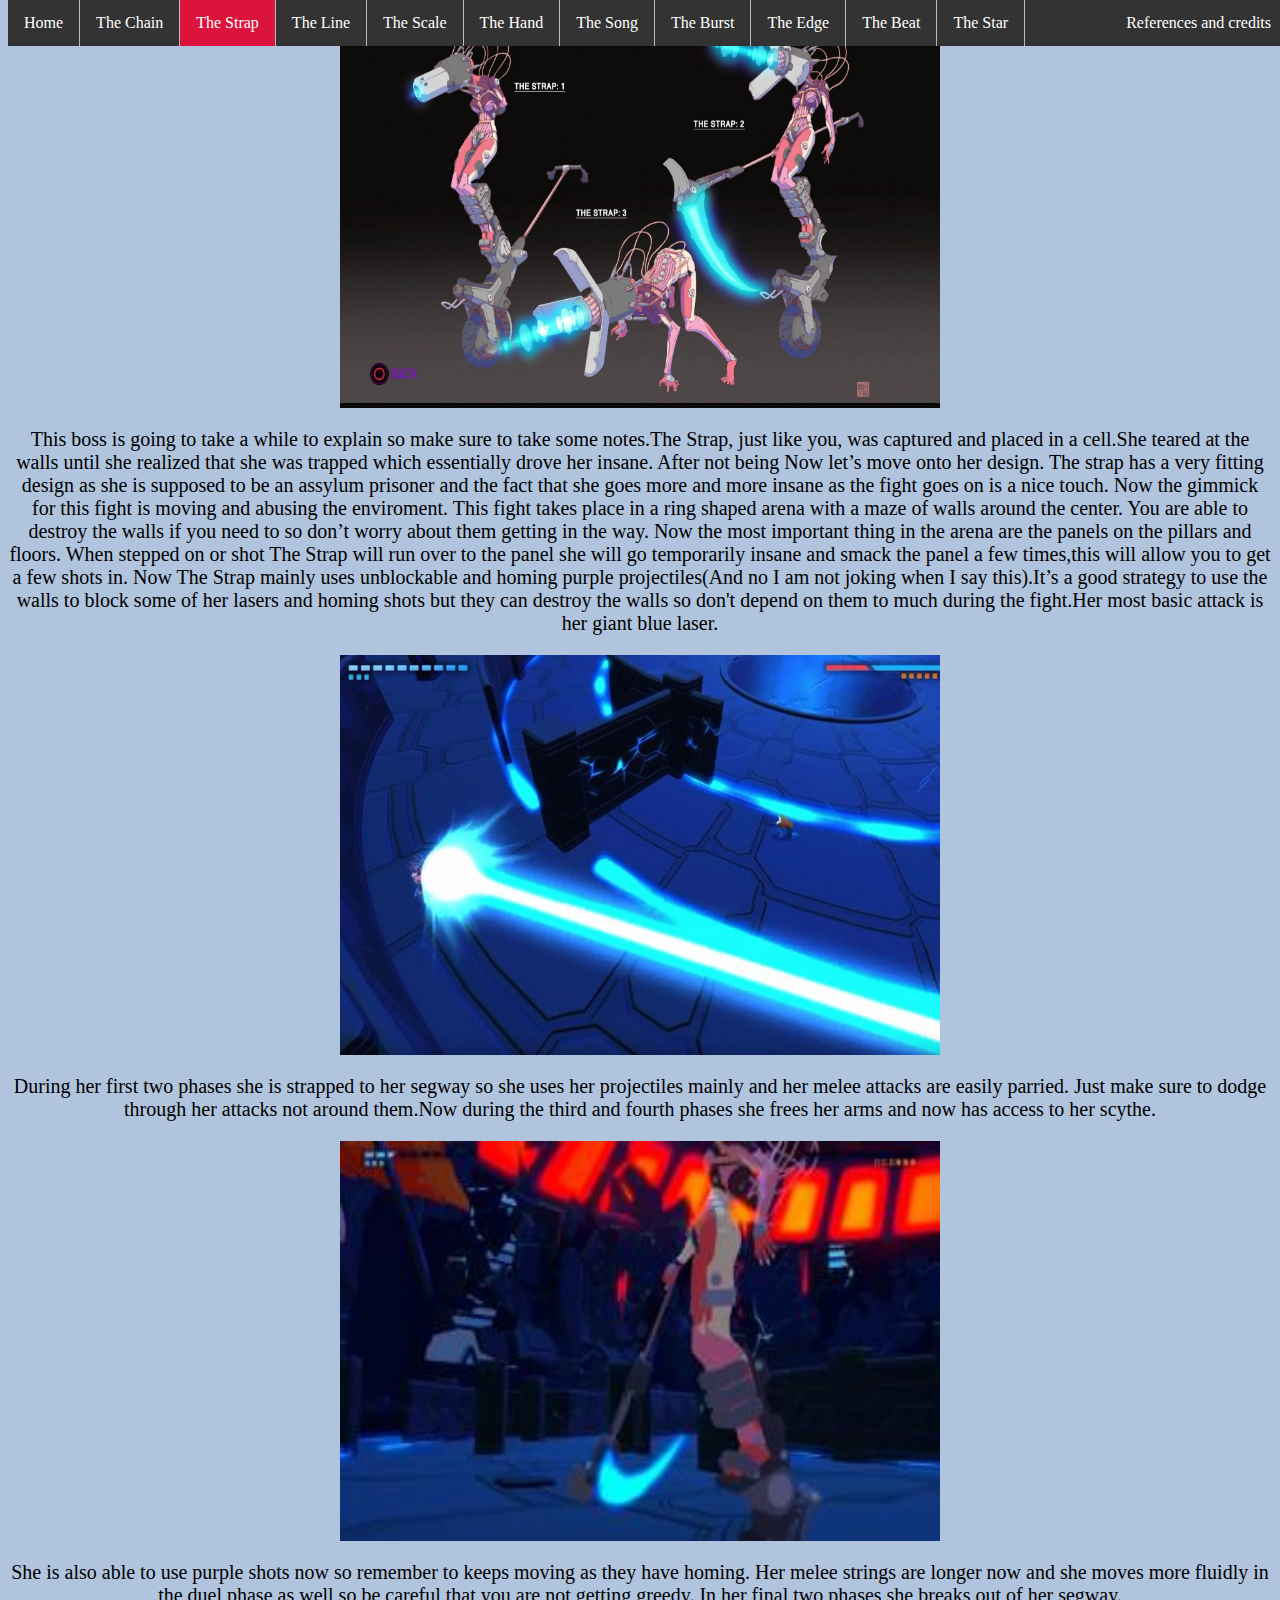
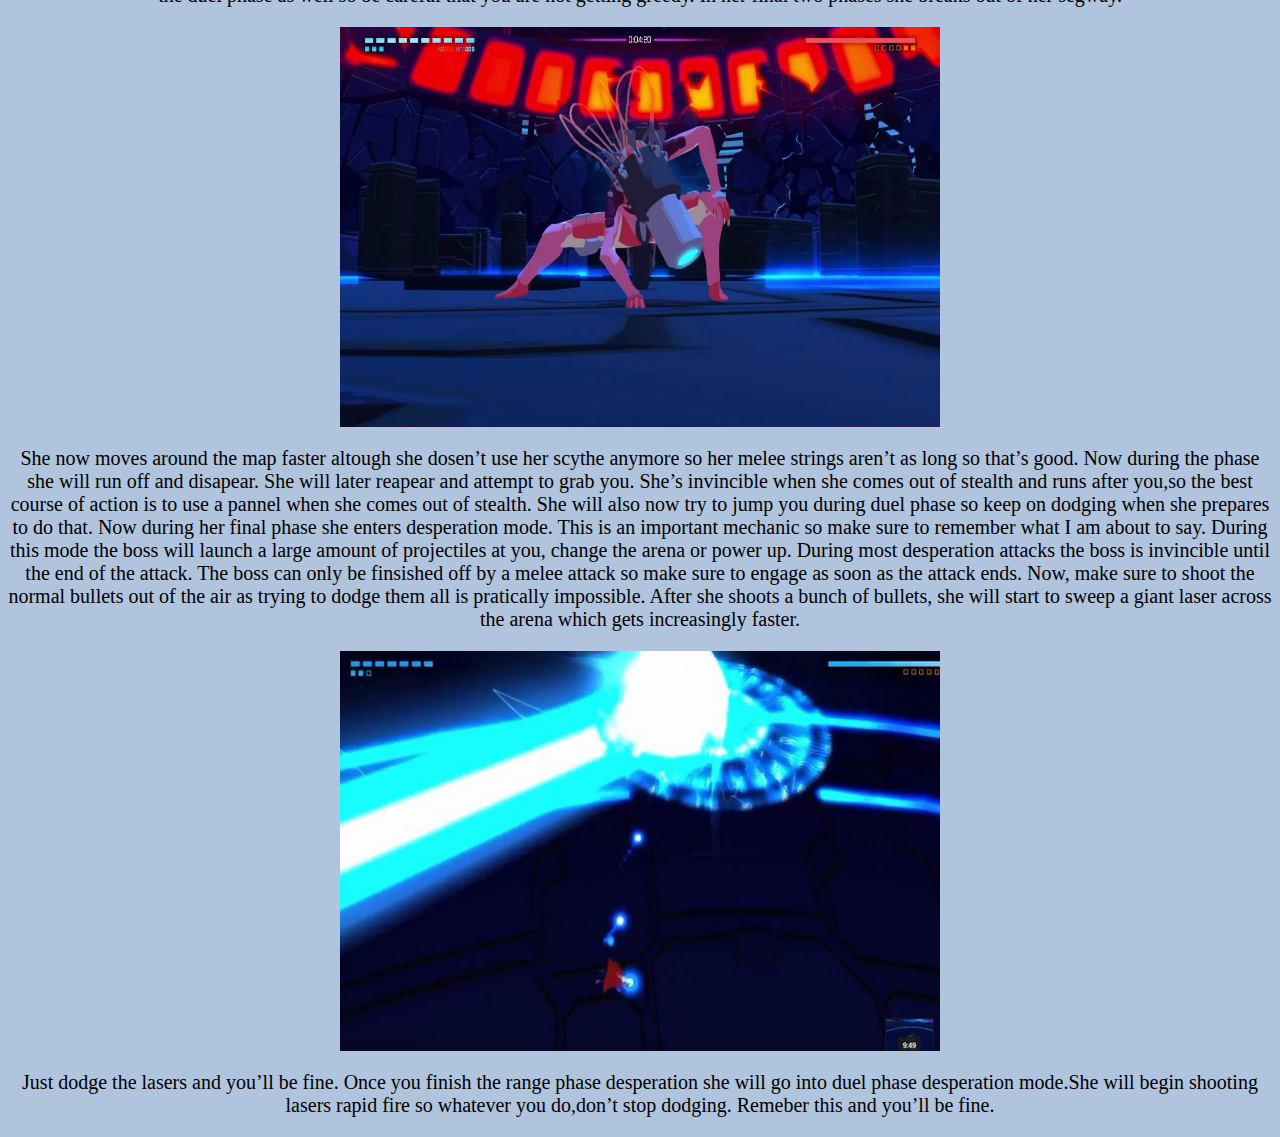
<file: basic.css/thestrap.html>
<!doctype html>
<html>
   <head>
		<meta charset="UTF-8">
		<title>Furi</title>
		<link rel="stylesheet"href="website2.css"type="text/css">
   </head>
   <body>
		<ul style="list-style-type:none">
			<li><a href="index.html">Home</a></li>
			<li><a href="thechain.html">The Chain</a></li>
			<li><a class="active" href="thestrap.html">The Strap</a></li>
			<li><a href="theline.html">The Line</a></li>
			<li><a href="thescale.html">The Scale</a></li>
			<li><a href="thehand.html">The Hand</a></li>
			<li><a href="thesong.html">The Song</a></li>
			<li><a href="theburst.html">The Burst</a></li>
			<li><a href="theedge.html">The Edge</a></li>
			<li><a href="thebeat.html">The Beat</a></li>
			<li><a href="thestar.html">The Star</a></li>
			<li id="float"><a href="refernces.html">References and credits</a></li>
		</ul>
		<img class="center"  src="images/thestrap.jpg" width="600" height="400"></center>
		<p>
		This boss is going to take a while to explain so make sure to take some notes.The Strap, just like you, was captured and placed in a cell.She teared at the walls until she realized that she was trapped which essentially drove her insane. After not being  Now let&rsquo;s move onto her design. The strap has a very fitting design as she is supposed to be an assylum prisoner and the fact that she goes more and more insane as the fight goes on is a nice touch. Now the gimmick for this fight is moving and abusing the enviroment. This fight takes place in a ring shaped arena with a maze of walls around the center. You are able to destroy the walls if you need to so don&rsquo;t worry about them getting in the way. Now the most important thing in the arena are the panels on the pillars and floors. When stepped on or shot The Strap will run over to the panel she will go temporarily insane and smack the panel a few times,this will allow you to get a few shots in. Now The Strap mainly uses unblockable and homing purple projectiles&#40;And no I am not joking when I say this&#41;.It&rsquo;s a good strategy to use the walls to block some of her lasers and homing shots but they can destroy the walls so don't depend on them to much during the fight.Her most basic attack is her giant blue laser.
		</p>
		<img class="center"  src="images/thestraplaser.jpg" width="600" height="400"></center>
		<p>
		During her first two phases she is strapped to her segway so she uses her projectiles mainly and her melee attacks are easily parried. Just make sure to dodge through her attacks not around them.Now during the third and fourth phases she frees her arms and now has access to her scythe.
		</p>
		<img class="center"  src="images/thestrapscythe.jpg" width="600" height="400"></center>
		<p>
		She is also able to use purple shots now so remember to keeps moving as they have homing. Her melee strings are longer now and she moves more fluidly in the duel phase as well so be careful that you are not getting greedy. In her final two phases she breaks out of her segway. 
		</p>
		<img class="center"  src="images/thestrapcrawling.jpg" width="600" height="400"></center>
		<p>
		She now moves around the map faster altough she dosen&rsquo;t use her scythe anymore so her melee strings aren&rsquo;t as long so that&rsquo;s good. Now during the phase she will run off and disapear. She will later reapear and attempt to grab you. She&rsquo;s invincible when she comes out of stealth and runs after you,so the best course of action is to use a pannel when she comes out of stealth. She will also now try to jump you during duel phase so keep on dodging when she prepares to do that. Now during her final phase she enters desperation mode. This is an important mechanic so make sure to remember what I am about to say. During this mode the boss will launch a large amount of projectiles at you, change the arena or power up.<b> During most desperation attacks the boss is invincible until the end of the attack</b>. The boss can only be finsished off by a melee attack so make sure to engage as soon as the attack ends. Now, make sure to shoot the normal bullets out of the air as trying to dodge them all is pratically impossible. After she shoots a bunch of bullets, she will start to sweep a giant laser across the arena which gets increasingly faster.
		</p>
		<img class="center"  src="images/thestrapfinal.jpg" width="600" height="400"></center>
		<p>
		Just dodge the lasers and you&rsquo;ll be fine. Once you finish the range phase desperation she will go into duel phase desperation mode.She will begin shooting lasers rapid fire so whatever you do,don&rsquo;t stop dodging. Remeber this and you&rsquo;ll be fine.
		</p>
		<!--This will be the main format for boss fight guides. Whenever the boss uses a unique attack or goes through a transformation I will put a picture to help explain-->
	</body>
</html>
</file>
<file: basic.css/website.css>
body
{
	font-family:impact;
}
h1
{
	text-align: center;
}
p
{
	text-align: center;
	font-size: 20px;
	font-weight:200;
}
#bold
{
	font-weight: bold;
}
ul 
{
    list-style-type: none;
    margin: 0;
    padding: 0;
}
li 
{
    display: inline;
}
ul 
{
    list-style-type: none;
    margin: 0;
    padding: 0;
    overflow: hidden;
    background-color: #333;
	position: fixed;
    top: 0;
    width: 100%;

}

li 
{
    float: left;
}

li a 
{
    display: block;
    color: white;
    text-align: center;
    padding: 14px 16px;
    text-decoration: none;
	border-right: 1px solid #bbb;
}
li a:hover:not(.active) {
    background-color: #111;
}
.active {
    background-color: #DC143C;
}
#armor
{
	color: red;
}
#float
{
	float:right;
}
.center
{
	text-align: center;
}
img.center
{
	display: block;
	margin-left:auto;
	margin-right:auto;
}
/* This is the css file is only used for the home page as it has no background as the logo I used for the title has a white background */
</file>
<file: basic.css/website3.css>
body
{
	font-family:impact;
	background-color:#B0C4DE;
}
h1
{
	text-align: center;
}
p
{
	font-size: 20px;
	font-weight:200;
}
#bold
{
	font-weight: bold;
}
ul 
{
    list-style-type: none;
    margin: 0;
    padding: 0;
}
li 
{
    display: inline;
}
ul 
{
    list-style-type: none;
    margin: 0;
    padding: 0;
    overflow: hidden;
    background-color: #333;
	position: fixed;
    top: 0;
    width: 100%;

}

li 
{
    float: left;
}

li a 
{
    display: block;
    color: white;
    text-align: center;
    padding: 14px 16px;
    text-decoration: none;
	border-right: 1px solid #bbb;
}
li a:hover:not(.active) {
    background-color: #111;
}
.active {
    background-color: #DC143C;
}
#armor
{
	color: red;
}
#float
{
	float:right;
}
.center
{
	text-align: center;
}
img.center
{
	display: block;
	margin-left:auto;
	margin-right:auto;
}
</file>
<file: basic.css/website2.css>
body
{
	font-family:impact;
	background-color:#B0C4DE;
}
h1
{
	text-align: center;
}
p
{
	text-align: center;
	font-size: 20px;
	font-weight:200;
}
#bold
{
	font-weight: bold;
}
ul 
{
    list-style-type: none;
    margin: 0;
    padding: 0;
}
li 
{
    display: inline;
}
ul 
{
    list-style-type: none;
    margin: 0;
    padding: 0;
    overflow: hidden;
    background-color: #333;
	position: fixed;
    top: 0;
    width: 100%;
}

li 
{
    float: left;
}

li a 
{
    display: block;
    color: white;
    text-align: center;
    padding: 14px 16px;
    text-decoration: none;
	border-right: 1px solid #bbb;
}
li a:hover:not(.active) {
    background-color: #111;
}
.active {
    background-color: #DC143C;
}
#armor
{
	color: red;
}
#float
{
	float:right;
}
.center
{
	text-align: center;
}
img.center
{
	display: block;
	margin-left:auto;
	margin-right:auto;
}
</file>
